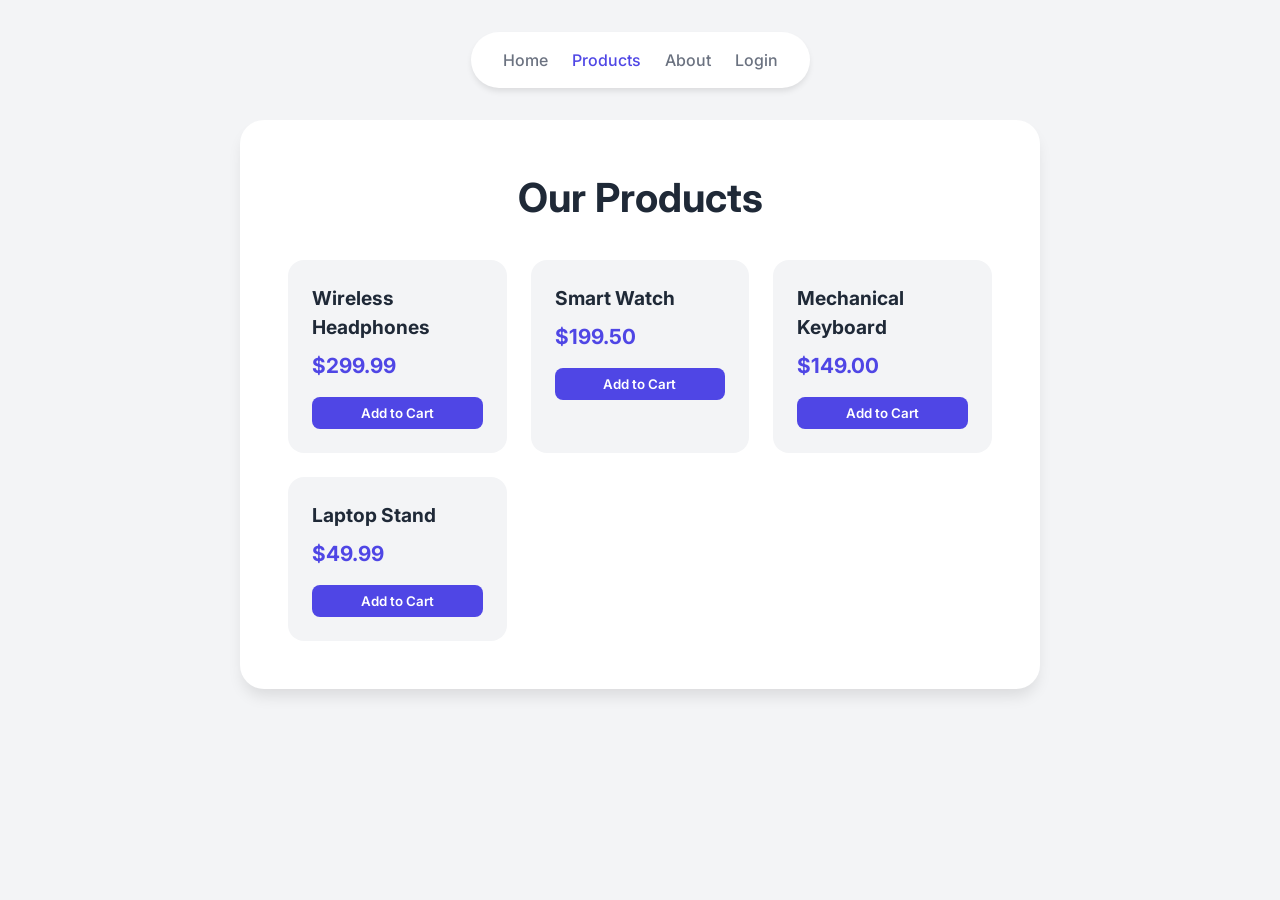
<file: template/products/products.html>
<!DOCTYPE html>
<html lang="en">
<head>
    <meta charset="UTF-8">
    <title>E-Shop Products</title>
    <style>
        @import url('https://fonts.googleapis.com/css2?family=Inter:wght@400;500;600;700&display=swap');
        
        :root {
            --primary: #4f46e5;
            --primary-hover: #4338ca;
            --bg: #f3f4f6;
            --card-bg: #ffffff;
            --text-main: #1f2937;
            --text-muted: #6b7280;
        }
        
        * {
            margin: 0;
            padding: 0;
            box-sizing: border-box;
            font-family: 'Inter', sans-serif;
        }
        
        body {
            background-color: var(--bg);
            color: var(--text-main);
            line-height: 1.5;
            display: flex;
            flex-direction: column;
            min-height: 100vh;
            align-items: center;
            padding: 2rem;
        }

        nav {
            background: var(--card-bg);
            padding: 1rem 2rem;
            border-radius: 99px;
            box-shadow: 0 4px 6px -1px rgba(0, 0, 0, 0.1);
            margin-bottom: 2rem;
            display: flex;
            gap: 1.5rem;
        }
        
        nav a {
            text-decoration: none;
            color: var(--text-muted);
            font-weight: 500;
            transition: color 0.3s;
        }
        
        nav a:hover {
            color: var(--primary);
        }

        .container {
            background: var(--card-bg);
            padding: 3rem;
            border-radius: 24px;
            box-shadow: 0 10px 15px -3px rgba(0, 0, 0, 0.1);
            text-align: center;
            max-width: 800px;
            width: 100%;
            animation: fadeIn 0.5s ease-out;
        }

        h1 {
            font-size: 2.5rem;
            color: var(--text-main);
            margin-bottom: 1rem;
        }

        .products-grid {
            display: grid;
            grid-template-columns: repeat(auto-fit, minmax(200px, 1fr));
            gap: 1.5rem;
            margin-top: 2rem;
            text-align: left;
        }

        .product-card {
            background: var(--bg);
            padding: 1.5rem;
            border-radius: 16px;
            transition: transform 0.3s;
        }

        .product-card:hover {
            transform: translateY(-5px);
        }
        
        .product-card h3 {
            margin-bottom: 0.5rem;
            font-size: 1.2rem;
        }
        
        .product-price {
            color: var(--primary);
            font-weight: 700;
            font-size: 1.3rem;
            margin-bottom: 1rem;
        }
        
        .btn {
            display: inline-block;
            background: var(--primary);
            color: white;
            padding: 0.5rem 1rem;
            border-radius: 8px;
            text-decoration: none;
            font-weight: 600;
            transition: background 0.3s;
            border: none;
            cursor: pointer;
            width: 100%;
            text-align: center;
        }
        
        .btn:hover {
            background: var(--primary-hover);
        }

        @keyframes fadeIn {
            from { opacity: 0; transform: translateY(10px); }
            to { opacity: 1; transform: translateY(0); }
        }
    </style>
</head>
<body>
    <nav>
        <a href="../index/index.html">Home</a>
        <a href="../products/products.html" style="color: var(--primary);">Products</a>
        <a href="../about/about.html">About</a>
        <a href="../login/login.html">Login</a>
    </nav>
    
    <div class="container">
        <h1>Our Products</h1>
        <div class="products-grid">
            <div class="product-card">
                <h3>Wireless Headphones</h3>
                <div class="product-price">$299.99</div>
                <button class="btn">Add to Cart</button>
            </div>
            <div class="product-card">
                <h3>Smart Watch</h3>
                <div class="product-price">$199.50</div>
                <button class="btn">Add to Cart</button>
            </div>
            <div class="product-card">
                <h3>Mechanical Keyboard</h3>
                <div class="product-price">$149.00</div>
                <button class="btn">Add to Cart</button>
            </div>
            <div class="product-card">
                <h3>Laptop Stand</h3>
                <div class="product-price">$49.99</div>
                <button class="btn">Add to Cart</button>
            </div>
        </div>
    </div>
</body>
</html>
</file>
